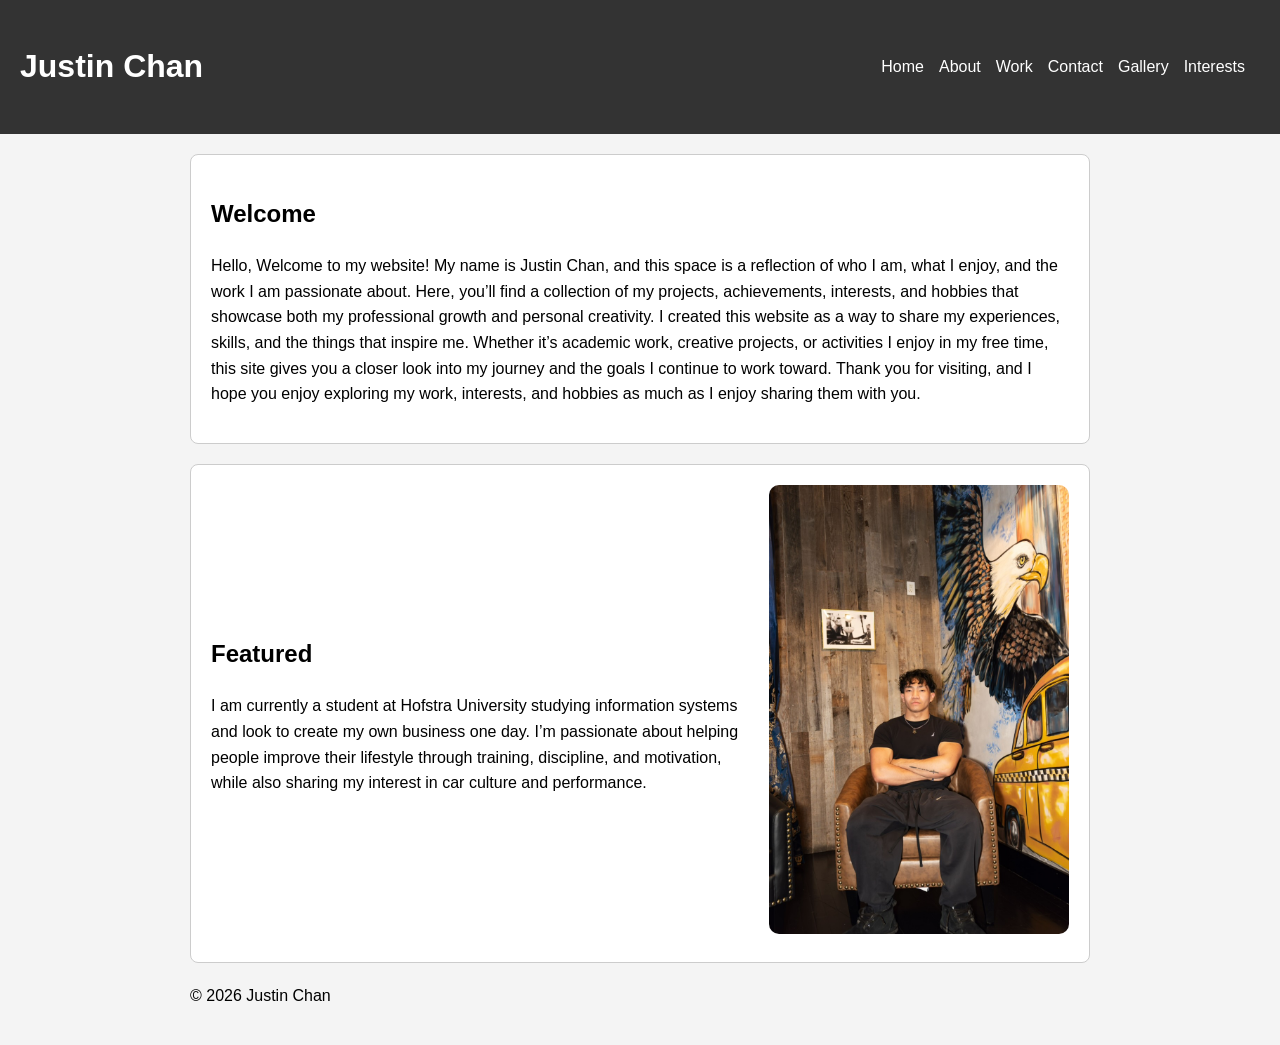
<file: index.html>
<!DOCTYPE html>
<html lang="en">
<head> <!-- Google tag (gtag.js) -->
<script async src="https://www.googletagmanager.com/gtag/js?id=G-7FN9EVVJNZ"></script>
<script>
  window.dataLayer = window.dataLayer || [];
  function gtag(){dataLayer.push(arguments);}
  gtag('js', new Date());

  gtag('config', 'G-7FN9EVVJNZ');
</script>
<meta charset="UTF-8">
<title>Justin Chan</title>
<link rel="stylesheet" href="style.css">
</head>

<body>
<header>
<h1>Justin Chan</h1>
<nav class="nav">
  <a href="index.html"
     onclick="gtag('event', 'nav_click', { link_text: 'Home', link_destination: 'index.html' })">Home</a>

  <a href="about.html"
     onclick="gtag('event', 'nav_click', { link_text: 'About', link_destination: 'about.html' })">About</a>

  <a href="work.html"
     onclick="gtag('event', 'nav_click', { link_text: 'Work', link_destination: 'work.html' })">Work</a>

  <a href="contact.html"
     onclick="gtag('event', 'nav_click', { link_text: 'Contact', link_destination: 'contact.html' })">Contact</a>

  <a href="gallery.html"
     onclick="gtag('event', 'nav_click', { link_text: 'Gallery', link_destination: 'gallery.html' })">Gallery</a>

  <a href="Interests.html"
     onclick="gtag('event', 'nav_click', { link_text: 'Interests', link_destination: 'Interests.html' })">Interests</a>
</nav>
</header>

<main>
<section class="section-box">
<h2>Welcome</h2>
<p> Hello, Welcome to my website! My name is Justin Chan, and this space is a reflection of who I am, what I enjoy, and the work I am passionate about. Here, you’ll find a collection of my projects, achievements, interests, and hobbies that showcase both my professional growth and personal creativity.

I created this website as a way to share my experiences, skills, and the things that inspire me. Whether it’s academic work, creative projects, or activities I enjoy in my free time, this site gives you a closer look into my journey and the goals I continue to work toward.

Thank you for visiting, and I hope you enjoy exploring my work, interests, and hobbies as much as I enjoy sharing them with you. </p>

</section>

<section class="section-box flex-row">
<div>
<h2>Featured</h2>
<p>I am currently a student at Hofstra University studying information systems and look to create my own business one day. I’m passionate about helping people improve their lifestyle through training, discipline, and motivation, while also sharing my interest in car culture and performance.</p>
</div>

<div>
<img src="IMG_4207.JPG" alt="Photo of Justin Chan" class="image">
</div>
</section>

<p>© 2026 Justin Chan</p>
</footer>
</body>
</html>
</file>
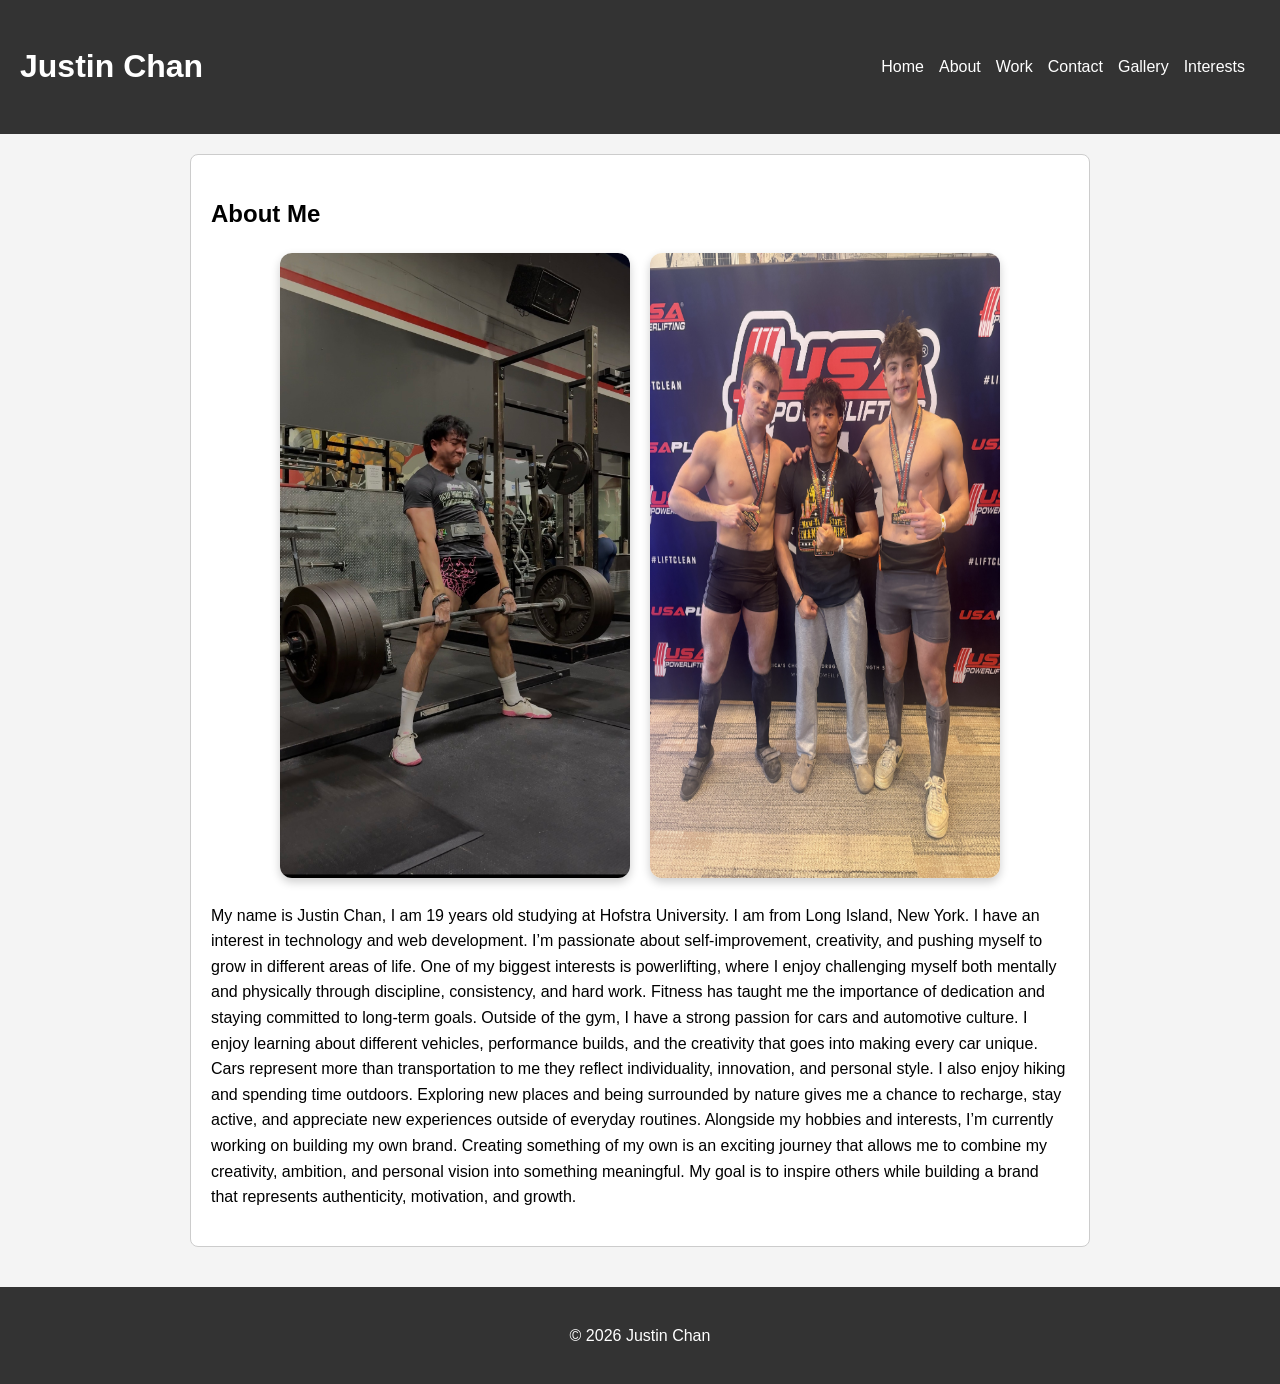
<file: about.html>
<!DOCTYPE html>
<html lang="en">
<head> 

<!-- Google tag (gtag.js) -->
<script async src="https://www.googletagmanager.com/gtag/js?id=G-7FN9EVVJNZ"></script>

<script>
  window.dataLayer = window.dataLayer || [];
  function gtag(){dataLayer.push(arguments);}
  gtag('js', new Date());

  gtag('config', 'G-7FN9EVVJNZ');
</script>

<meta charset="UTF-8">
<title>About</title>

<link rel="stylesheet" href="style.css">

</head>

<body>

<header>
<h1>Justin Chan</h1>

<nav class="nav">
  <a href="index.html"
     onclick="gtag('event', 'nav_click', { link_text: 'Home', link_destination: 'index.html' })">Home</a>

  <a href="about.html"
     onclick="gtag('event', 'nav_click', { link_text: 'About', link_destination: 'about.html' })">About</a>

  <a href="work.html"
     onclick="gtag('event', 'nav_click', { link_text: 'Work', link_destination: 'work.html' })">Work</a>

  <a href="contact.html"
     onclick="gtag('event', 'nav_click', { link_text: 'Contact', link_destination: 'contact.html' })">Contact</a>

  <a href="gallery.html"
     onclick="gtag('event', 'nav_click', { link_text: 'Gallery', link_destination: 'gallery.html' })">Gallery</a>

  <a href="Interests.html"
     onclick="gtag('event', 'nav_click', { link_text: 'Interests', link_destination: 'Interests.html' })">Interests</a>
</nav>

</nav>
</header>

<main>

<section class="section-box">

<h2>About Me</h2>

<div class="about-images">

<img src="IMG_7626.jpg" alt="Powerlifting">

<img src="IMG_7260.jpg" alt="Justin Chan powerlifting competition">

</div>

<p>
My name is Justin Chan, I am 19 years old studying at Hofstra University. I am from Long Island, New York. I have an interest in technology and web development.

I’m passionate about self-improvement, creativity, and pushing myself to grow in different areas of life. One of my biggest interests is powerlifting, where I enjoy challenging myself both mentally and physically through discipline, consistency, and hard work. Fitness has taught me the importance of dedication and staying committed to long-term goals.

Outside of the gym, I have a strong passion for cars and automotive culture. I enjoy learning about different vehicles, performance builds, and the creativity that goes into making every car unique. Cars represent more than transportation to me  they reflect individuality, innovation, and personal style.

I also enjoy hiking and spending time outdoors. Exploring new places and being surrounded by nature gives me a chance to recharge, stay active, and appreciate new experiences outside of everyday routines.

Alongside my hobbies and interests, I’m currently working on building my own brand. Creating something of my own is an exciting journey that allows me to combine my creativity, ambition, and personal vision into something meaningful. My goal is to inspire others while building a brand that represents authenticity, motivation, and growth.
</p>

</section>

</main>

<footer>
<p>© 2026 Justin Chan</p>
</footer>

</body>
</html>
</file>
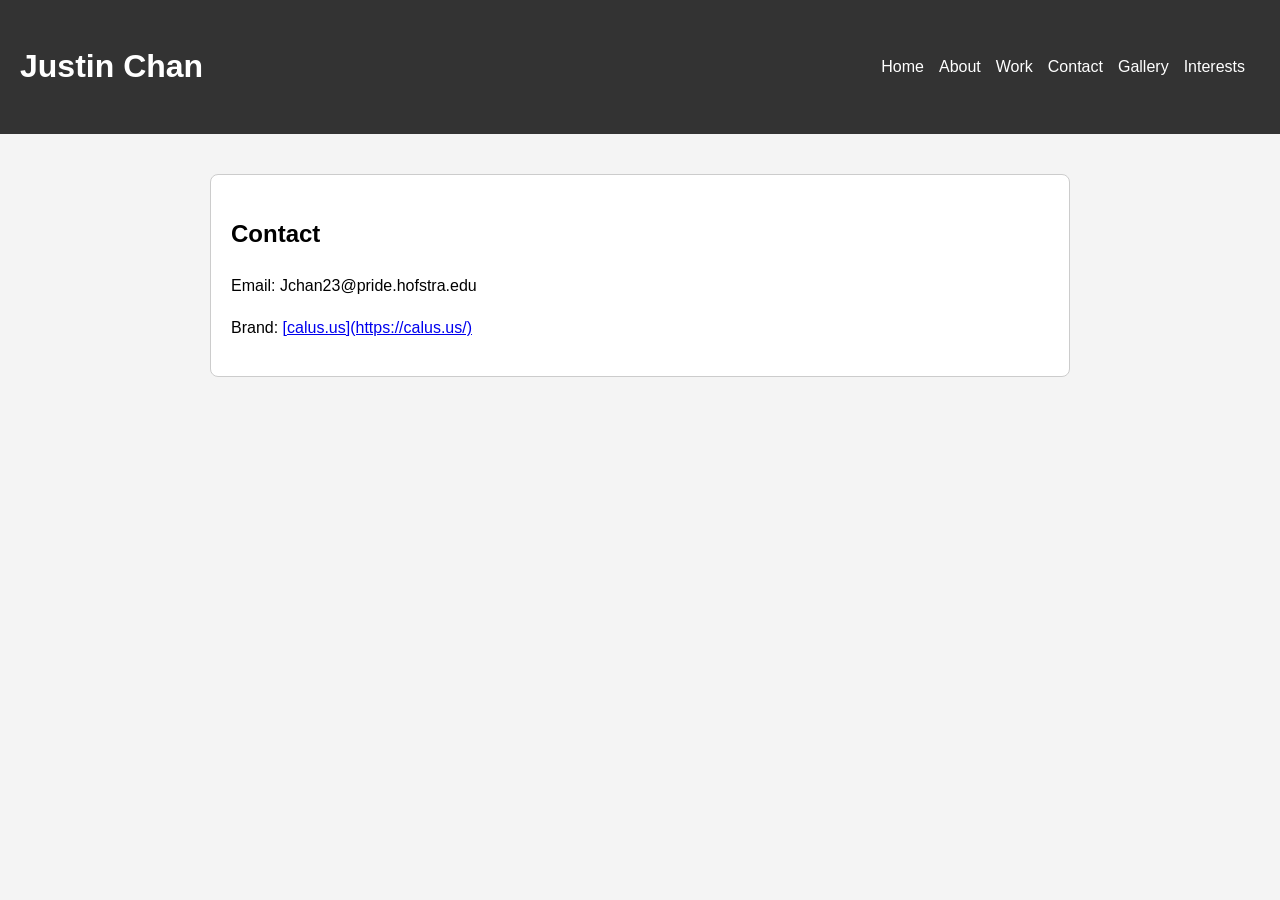
<file: contact.html>
<!DOCTYPE html>
<html lang="en">
<head> <!-- Google tag (gtag.js) -->
<script async src="https://www.googletagmanager.com/gtag/js?id=G-7FN9EVVJNZ"></script>
<script>
  window.dataLayer = window.dataLayer || [];
  function gtag(){dataLayer.push(arguments);}
  gtag('js', new Date());

  gtag('config', 'G-7FN9EVVJNZ');
</script>
<meta charset="UTF-8">
<title>Contact</title>
<link rel="stylesheet" href="style.css">
</head>

<body>
<header>
<h1>Justin Chan</h1>
<nav class="nav">
  <a href="index.html"
     onclick="gtag('event', 'nav_click', { link_text: 'Home', link_destination: 'index.html' })">Home</a>

  <a href="about.html"
     onclick="gtag('event', 'nav_click', { link_text: 'About', link_destination: 'about.html' })">About</a>

  <a href="work.html"
     onclick="gtag('event', 'nav_click', { link_text: 'Work', link_destination: 'work.html' })">Work</a>

  <a href="contact.html"
     onclick="gtag('event', 'nav_click', { link_text: 'Contact', link_destination: 'contact.html' })">Contact</a>

  <a href="gallery.html"
     onclick="gtag('event', 'nav_click', { link_text: 'Gallery', link_destination: 'gallery.html' })">Gallery</a>

  <a href="Interests.html"
     onclick="gtag('event', 'nav_click', { link_text: 'Interests', link_destination: 'Interests.html' })">Interests</a>
</nav>
</header>

<main>
<main>
  <section class="section-box">
    <h2>Contact</h2>

    <p>Email: Jchan23@pride.hofstra.edu</p>

    <p>
      Brand:
      <a href="[calus.us](https://calus.us/)"
         target="_blank"
         onclick="gtag('event', 'click', {
           link_text: 'Calus',
           link_url: '[calus.us](https://calus.us/)',
           page_location: window.location.href
         })">
         [calus.us](https://calus.us/)
      </a>
    </p>
  </section>
</main>

</body>
</html>
</file>
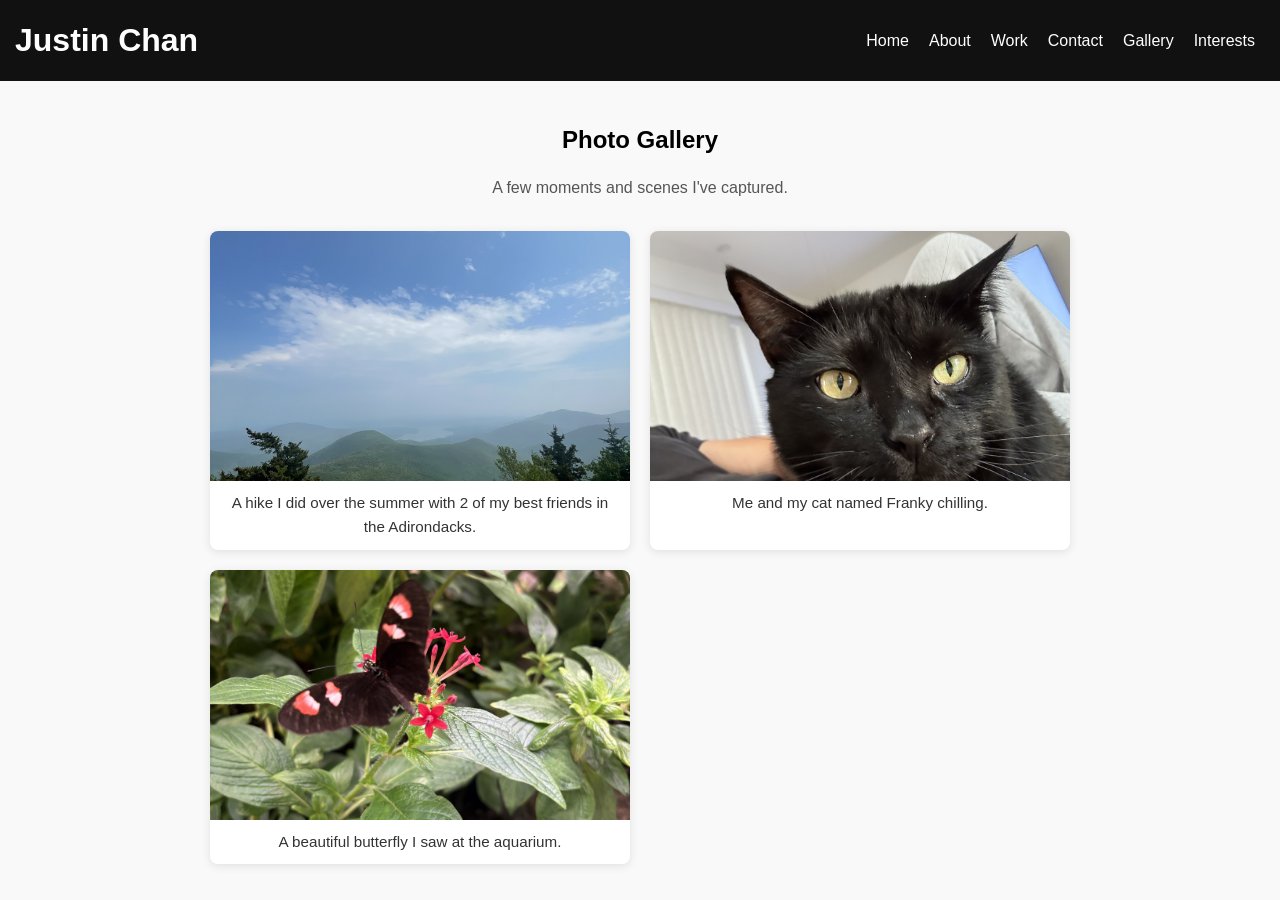
<file: gallery.html>
<!DOCTYPE html>
<html lang="en">
<head>
<script async src="https://www.googletagmanager.com/gtag/js?id=G-7FN9EVVJNZ"></script>
<script>
  window.dataLayer = window.dataLayer || [];
  function gtag(){dataLayer.push(arguments);}
  gtag('js', new Date());

  gtag('config', 'G-7FN9EVVJNZ');
</script>
<meta charset="UTF-8">
<title>Gallery</title>
<link rel="stylesheet" href="style.css">
<style>
  body {
    font-family: Arial, sans-serif;
    margin: 0;
    background-color: #f9f9f9;
  }
  header {
    background-color: #111;
    padding: 15px;
    text-align: center;
  }
  header h1 {
    color: white;
    margin: 0;
  }
  .nav a {
    color: white;
    margin: 0 10px;
    text-decoration: none;
  }
  .nav a:hover {
    text-decoration: underline;
  }
  main {
    padding: 20px;
    text-align: center;
  }
  h2 {
    margin-bottom: 10px;
  }
  p {
    color: #555;
  }
  /* Gallery Grid Layout */
  .gallery {
    display: grid;
    grid-template-columns: repeat(auto-fit, minmax(280px, 1fr));
    gap: 20px;
    margin-top: 30px;
    padding: 0 20px;
  }
  .gallery-item {
    background: white;
    border-radius: 8px;
    box-shadow: 0 2px 10px rgba(0, 0, 0, 0.1);
    overflow: hidden;
    transition: transform 0.2s ease, box-shadow 0.2s ease;
  }
  .gallery-item:hover {
    transform: translateY(-5px);
    box-shadow: 0 4px 15px rgba(0, 0, 0, 0.15);
  }
  /* Image Styling */
  .gallery-item img {
    width: 100%;
    height: 250px;
    object-fit: cover;
    display: block;
  }
  /* Captions */
  .caption {
    padding: 10px 15px;
    font-size: 0.95em;
    color: #333;
  }
</style>
</head>

<body>
<header>
  <h1>Justin Chan</h1>
<nav class="nav">
  <a href="index.html"
     onclick="gtag('event', 'nav_click', { link_text: 'Home', link_destination: 'index.html' })">Home</a>

  <a href="about.html"
     onclick="gtag('event', 'nav_click', { link_text: 'About', link_destination: 'about.html' })">About</a>

  <a href="work.html"
     onclick="gtag('event', 'nav_click', { link_text: 'Work', link_destination: 'work.html' })">Work</a>

  <a href="contact.html"
     onclick="gtag('event', 'nav_click', { link_text: 'Contact', link_destination: 'contact.html' })">Contact</a>

  <a href="gallery.html"
     onclick="gtag('event', 'nav_click', { link_text: 'Gallery', link_destination: 'gallery.html' })">Gallery</a>

  <a href="Interests.html"
     onclick="gtag('event', 'nav_click', { link_text: 'Interests', link_destination: 'Interests.html' })">Interests</a>
</nav>
</header>

<main>
  <h2>Photo Gallery</h2>
  <p>A few moments and scenes I've captured.</p>

  <div class="gallery">
    <div class="gallery-item">
      <img src="IMG_3815.jpg" alt="Mountain landscape with clear sky">
      <div class="caption">A hike I did over the summer with 2 of my best friends in the Adirondacks.</div>
    </div>

    <div class="gallery-item">
      <img src="IMG_7406.jpg" alt="Black cat relaxing indoors">
      <div class="caption">Me and my cat named Franky chilling.</div>
    </div>

    <div class="gallery-item">
      <img src="IMG_7654.jpg" alt="Butterfly on red flower">
      <div class="caption">A beautiful butterfly I saw at the aquarium.</div>
    </div>
  </div>
</main>
</body>
</html>
</file>
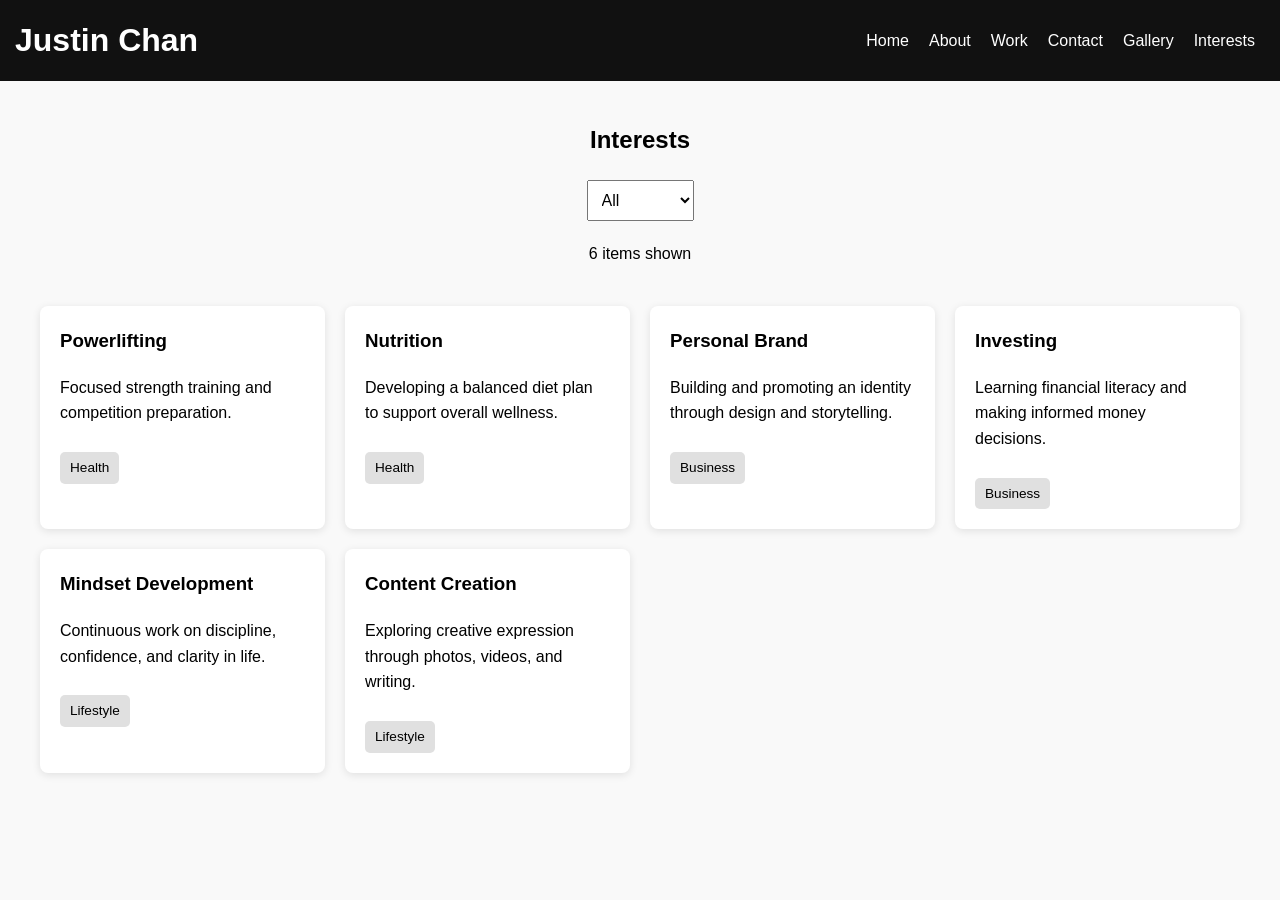
<file: Interests.html>
<!DOCTYPE html>
<html lang="en">
<head>
<script async src="https://www.googletagmanager.com/gtag/js?id=G-7FN9EVVJNZ"></script>
<script>
  window.dataLayer = window.dataLayer || [];
  function gtag(){dataLayer.push(arguments);}
  gtag('js', new Date());

  gtag('config', 'G-7FN9EVVJNZ');
</script>
<meta charset="UTF-8">
<title>Justin Chan</title>
<link rel="stylesheet" href="style.css">
</head>
<style>
  body {
    font-family: Arial, sans-serif;
    margin: 0;
    background-color: #f9f9f9;
  }
  header {
    background-color: #111;
    padding: 15px;
    text-align: center;
  }
  header h1 {
    color: white;
    margin: 0;
  }
  .nav a {
    color: white;
    margin: 0 10px;
    text-decoration: none;
  }
  .nav a:hover {
    text-decoration: underline;
  }
  h2 {
    text-align: center;
    margin-top: 40px;
  }
  select {
    display: block;
    margin: 20px auto;
    padding: 10px;
    font-size: 1em;
  }
  #result-count {
    text-align: center;
    margin-bottom: 20px;
  }
  #items-container {
    display: grid;
    grid-template-columns: repeat(auto-fit, minmax(250px, 1fr));
    gap: 20px;
    padding: 20px 40px; /* adds space around content */
    box-sizing: border-box;
  }
  .item-card {
    background: white;
    padding: 20px;
    border-radius: 8px;
    box-shadow: 0 2px 8px rgba(0,0,0,0.1);
  }
  .item-card h3 {
    margin-top: 0;
  }
  .item-tag {
    display: inline-block;
    margin-top: 10px;
    padding: 5px 10px;
    background-color: #e0e0e0;
    border-radius: 5px;
    font-size: 0.85em;
  }
</style>
<body>
<header>
<h1>Justin Chan</h1>
<nav class="nav">
  <a href="index.html"
     onclick="gtag('event', 'nav_click', { link_text: 'Home', link_destination: 'index.html' })">Home</a>

  <a href="about.html"
     onclick="gtag('event', 'nav_click', { link_text: 'About', link_destination: 'about.html' })">About</a>

  <a href="work.html"
     onclick="gtag('event', 'nav_click', { link_text: 'Work', link_destination: 'work.html' })">Work</a>

  <a href="contact.html"
     onclick="gtag('event', 'nav_click', { link_text: 'Contact', link_destination: 'contact.html' })">Contact</a>

  <a href="gallery.html"
     onclick="gtag('event', 'nav_click', { link_text: 'Gallery', link_destination: 'gallery.html' })">Gallery</a>

  <a href="Interests.html"
     onclick="gtag('event', 'nav_click', { link_text: 'Interests', link_destination: 'Interests.html' })">Interests</a>
</nav>

</header>


<h2>Interests</h2>

<select onchange="filterItems(this.value)">
  <option value="">All</option>
  <option value="Health">Health</option>
  <option value="Business">Business</option>
  <option value="Lifestyle">Lifestyle</option>
</select>

<p id="result-count"></p>

<div id="items-container"></div>

<script src="script.js"></script>
</body>
</html>
</file>
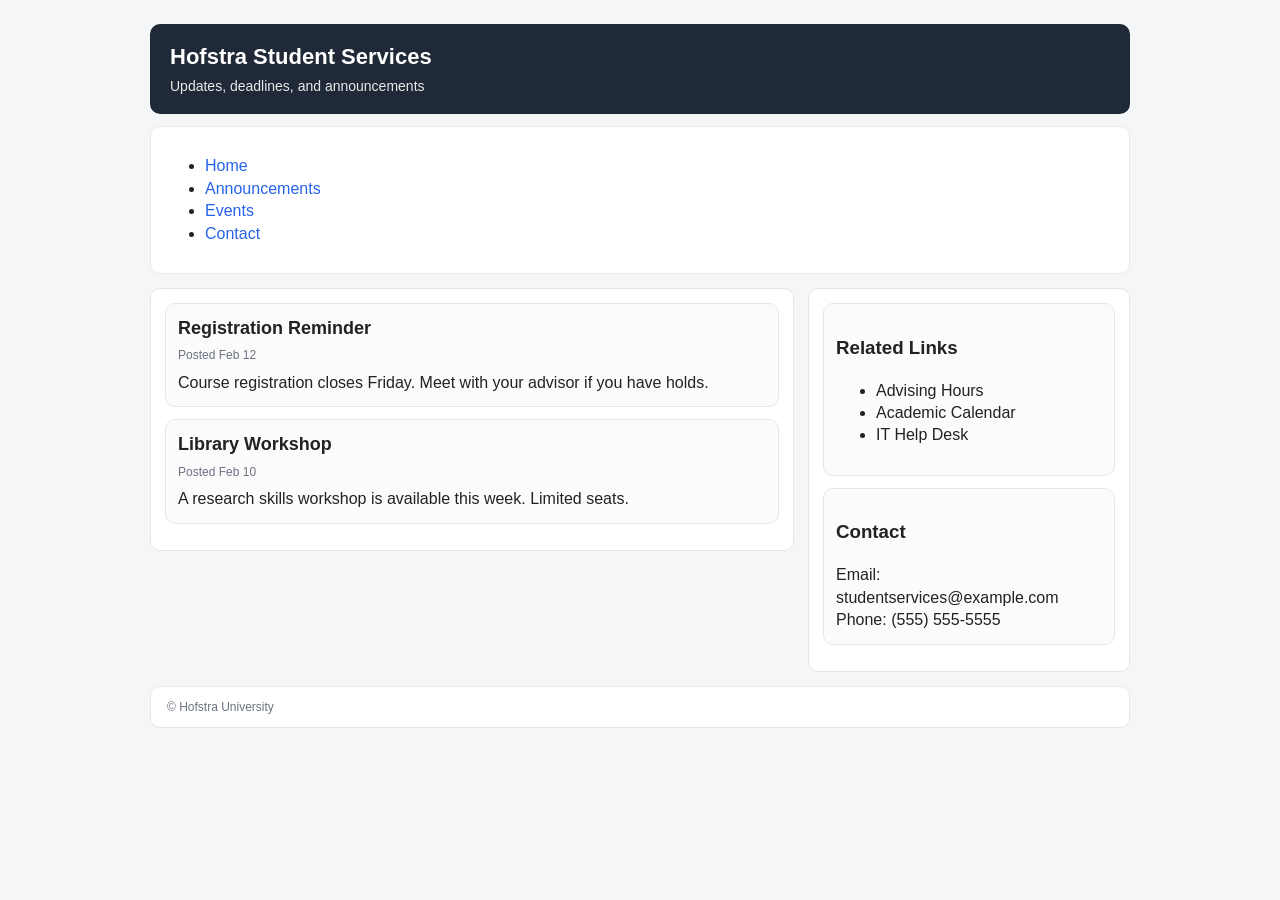
<file: assignments/assignment 1/assignment_1.html>
<!DOCTYPE html>
<html lang="en">
<head>
  <meta charset="UTF-8" />
  <meta name="viewport" content="width=device-width, initial-scale=1"/>
  <title>Semantic HTML Refactor Exercise</title>

  <style>
    /* Basic layout + visuals so structure is obvious */
    body {
      font-family: Arial, sans-serif;
      line-height: 1.4;
      margin: 0;
      background: #f5f6f8;
      color: #222;
    }

    .container {
      max-width: 980px;
      margin: 24px auto;
      padding: 0 16px;
    }
    /* Starter file uses divs; students will swap to semantic tags.
       This CSS is written to still work after refactor. */
    #header, header {
      background: #1f2937;
      color: #fff;
      padding: 18px 20px;
      border-radius: 10px;
    }

    .logo {
      font-size: 22px;
      font-weight: 700;
      margin-bottom: 4px;
    }

    .tagline {
      font-size: 14px;
      opacity: 0.9;
    }
    /* Inline vs block trap:
       Links are inline by default; spacing/padding may feel "off" until students improve structure. */
    #nav, nav {
      margin-top: 12px;
      background: #ffffff;
      border: 1px solid #e5e7eb;
      border-radius: 10px;
      padding: 12px 14px;
    }

    #nav a, nav a {
      text-decoration: none;
      color: #2563eb;
      margin-right: 10px;
    }

    .layout {
      display: grid;
      grid-template-columns: 2fr 1fr;
      gap: 14px;
      margin-top: 14px;
      align-items: start;
    }

    #content, main {
      background: #ffffff;
      border: 1px solid #e5e7eb;
      border-radius: 10px;
      padding: 14px;
    }

    #sidebar, aside {
      background: #ffffff;
      border: 1px solid #e5e7eb;
      border-radius: 10px;
      padding: 14px;
    }

    .post, article {
      border: 1px solid #e5e7eb;
      border-radius: 10px;
      padding: 12px;
      margin-bottom: 12px;
      background: #fbfbfc;
    }

    h1 {
      font-size: 22px;
      margin: 0 0 6px 0;
    }
    h2 {
      font-size: 18px;
      margin: 0 0 6px 0;
    }

    .meta {
      font-size: 12px;
      color: #6b7280;
      margin-bottom: 8px;
    }

    .box {
      border: 1px solid #e5e7eb;
      border-radius: 10px;
      padding: 12px;
      margin-bottom: 12px;
      background: #fbfbfc;
    }

    #footer, footer {
      margin-top: 14px;
      padding: 12px 16px;
      background: #ffffff;
      border: 1px solid #e5e7eb;
      border-radius: 10px;
      color: #6b7280;
      font-size: 12px;
    }
     /* Make it readable on narrow screens */
    @media (max-width: 800px) {
      .layout {
        grid-template-columns: 1fr;
      }
    }
  </style>
</head>

<body>
  <div class="container">

    <!-- used <header> for the Hofstra Student Services banner because it introduces the site and has the main title -->
    <header id="header">
      <h1 class="logo">Hofstra Student Services</h1>
      <div class="tagline">Updates, deadlines, and announcements</div>
    </header>

    <!-- used <nav> for these because they are the primary navigation for the website -->
    <nav id="nav">
      <ul>
        <li><a href="#">Home</a></li>
        <li><a href="#">Announcements</a></li>
        <li><a href="#">Events</a></li>
        <li><a href="#">Contact</a></li>
      </ul>
    </nav>

    <div class="layout">

      <!-- <main> for the student updates section because it has the primary content users visit the page to read -->
      <main id="content">

        <!-- used <article> for each announcement  -->
        <article class="post">
          <h2>Registration Reminder</h2>
          <div class="meta">Posted Feb 12</div>
          <div class="text">
            Course registration closes Friday. Meet with your advisor if you have holds.
          </div>
        </article>

        <article class="post">
          <h2>Library Workshop</h2>
          <div class="meta">Posted Feb 10</div>
          <div class="text">
            A research skills workshop is available this week. Limited seats.
          </div>
        </article>

      </main>

      <!--<aside> because it contains supporting info separate from the main announcements -->
      <aside id="sidebar">

        <div class="box">
          <h3>Related Links</h3>
          <ul>
            <li>Advising Hours</li>
            <li>Academic Calendar</li>
            <li>IT Help Desk</li>
          </ul>
        </div>

        <div class="box">
          <h3>Contact</h3>
          Email: studentservices@example.com<br>
          Phone: (555) 555-5555
        </div>

      </aside>

    </div>

    <footer id="footer">
      © Hofstra University
    </footer>

  </div>
</body>
</html>
</file>
<file: style.css>
body {
margin: 0;
font-family: Arial, sans-serif;
line-height: 1.6;
background-color: #f4f4f4;
}

header {
padding: 20px;
background-color: #333;
color: white;
display: flex;
justify-content: space-between;
align-items: center;
}

.nav {
display: flex;
}

nav a {
margin-right: 15px;
color: white;
text-decoration: none;
}

nav a:hover {
text-decoration: underline;
}

main {
padding: 20px;
max-width: 900px;
margin: auto;
}

.section-box {
background: white;
border: 1px solid #ccc;
padding: 20px;
margin-bottom: 20px;
border-radius: 8px;
}

.flex-row {
display: flex;
gap: 20px;
align-items: center;
}

.image {
width: 300px;
height: auto;
border-radius: 10px;
}


.about-images {
display: flex;
justify-content: center;
gap: 20px;
flex-wrap: wrap;
margin-bottom: 25px;
}

.about-images img {
width: 350px;
max-width: 100%;
height: auto;
border-radius: 12px;
box-shadow: 0 4px 10px rgba(0,0,0,0.2);
}

footer {
padding: 20px;
text-align: center;
background-color: #333;
color: white;
}
</file>
